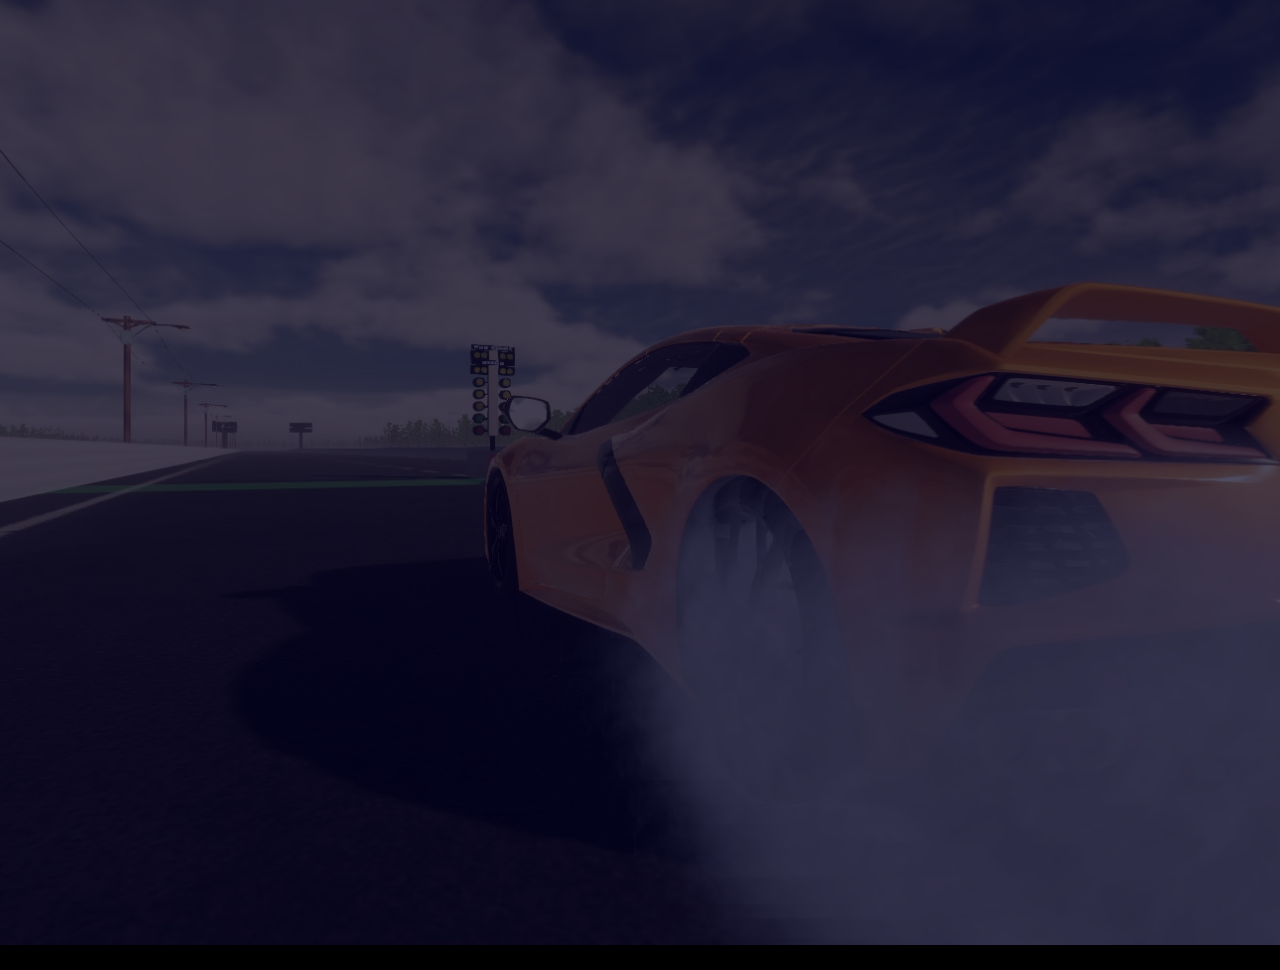
<file: index.html>
<!doctype html>

<html lang="en">
   
   
    <head>


        <!-- META -->
        <meta charset="utf-8">
        <meta name="robots" content="noodp">
        <meta name="viewport" content="width=device-width, initial-scale=1, maximum-scale=1, user-scalable=no">

        <!-- PAGE TITLE -->
        <title>MoneyShift Drag</title>

        <!-- FAVICON -->
        <link rel="shortcut icon" href="assets/img/favicon.png">

        <!-- FONTS -->
        <link href="https://fonts.googleapis.com/css?family=Roboto:100,300,400,500,700&amp;subset=latin-ext" rel="stylesheet">

        <!-- STYLESHEETS -->
        <link rel="stylesheet" type="text/css" href="assets/css/plugins.css">
        <link rel="stylesheet" type="text/css" href="assets/css/main.css">


    </head>


    <body>
    
       
        <!-- PRELOADER -->
        <div class="preloader">
           
            <!-- SPINNER -->
            <div class="spinner">
             
              <div class="bounce-1"></div>
              <div class="bounce-2"></div>
              <div class="bounce-3"></div>
              
            </div>
            <!-- /SPINNER -->
            
        </div>
        <!-- /PRELOADER -->


        <!-- HERO -->
        <div class="hero">


            <!-- FRONT CONTENT -->
            <div class="front-content">


                <!-- CONTAINER MID -->
                <div class="container-mid">


                    <!-- ANIMATION CONTAINER -->
                    <div class="animation-container animation-fade-down" data-animation-delay="0">
                       
                        <img class="img-responsive logo" src="assets/img/logo.png" alt="image" width="700">
                        
                    </div>
                    <!-- /ANIMATION CONTAINER -->
                    
                    
                    <!-- ANIMATION CONTAINER -->
                    <div class="animation-container animation-fade-right" data-animation-delay="300">
                        
                        <h1>We're working hard</h1>
                        
                    </div>
                    <!-- /ANIMATION CONTAINER -->
                    
                    
                    <!-- ANIMATION CONTAINER -->
                    <div class="animation-container animation-fade-left" data-animation-delay="600"> 
                       
                        <p class="subline">Please check our Patreon for updates.</p>
                        
                    </div>
                    <!-- /ANIMATION CONTAINER -->
                    

                    <!-- ANIMATION CONTAINER -->
                    <div class="animation-container animation-fade-up" data-animation-delay="900"> 
                       
                        <a href="https://www.patreon.com/MoneyShiftDragRacingSim" class="btn btn-primary btn-lg">Patreon</a>
                        
                    </div>
                    <!-- /ANIMATION CONTAINER -->
                    

                </div>
                <!-- /CONTAINER MID -->


                <!-- FOOTER -->
                <div class="footer">
                    

                    <!-- ANIMATION CONTAINER -->
                    <div class="animation-container animation-fade-up" data-animation-delay="1200">
                       
                        <p>© 2023 Wildewood Games</p>
                        
                    </div>
                    <!-- /ANIMATION CONTAINER -->
                    

                </div>
                <!-- /FOOTER -->


            </div>
            <!-- /FRONT CONTENT -->


            <!-- BACKGROUND CONTENT -->
            <div class="background-content parallax-on">

                <div class="background-overlay"></div>
                <div class="background-img layer" data-depth="0.05"></div>
                
            </div>
            <!-- /BACKGROUND CONTENT -->


        </div>
        <!-- /HERO -->
       


        <!-- JAVASCRIPTS -->
        <script type="text/javascript" src="assets/js/plugins.js"></script>
        <script type="text/javascript" src="assets/js/main.js"></script>


    </body> 
    
    
</html>
</file>
<file: assets/css/main.css>
/******************************************************************


	------------------------
	-- TABLE OF CONTENTS --
	------------------------
	
	--  1. Basic
	--  2. Preloader
    --  3. Hero
    --  4. Hero --> Front Content
    --  5. Hero --> Background Content
    --  6. Popup Subscribe
 
 
 ******************************************************************/




/** 1. Basic
*******************************************************************/

html
{
    font-size: 10px !important;
}

body
{
    font-family: 'Roboto', sans-serif;
    font-weight: 300;
    font-style: normal;

    overflow: hidden;

    color: #fff;
    background: #000;

    -webkit-font-smoothing: antialiased;
}

h1,
h2,
h3,
h4,
h5,
h6,
p,
a
{
    font-family: 'Roboto', sans-serif;
    font-weight: normal;

    color: #fff;
}

h1
{
    font-size: 6rem;
}

h2
{
    font-size: 5rem;
}

h3
{
    font-size: 4rem;
}

h4
{
    font-size: 3rem;
}

h5
{
    font-size: 2rem;
}

h6
{
    font-size: 1.8rem;
}

p
{
    font-size: 1.4rem;
}

a,
a:hover,
a:focus
{
    cursor: pointer;
    -webkit-transition: all 300ms ease;
         -o-transition: all 300ms ease;
            transition: all 300ms ease;
    text-decoration: none;
}

a:hover
{
    color: #fff;
}

@media (max-width:700px)
{
    html
    {
        font-size: 8px !important;
    }
}

@media (max-width:500px)
{
    html
    {
        font-size: 6px !important;
    }
}

@media (max-width:350px)
{
    html
    {
        font-size: 5px !important;
    }
}

@media (orientation:landscape) and (max-height:420px)
{
    html
    {
        font-size: 8px !important;
    }
}



/** 2. Preloader
*******************************************************************/

.preloader
{
    position: fixed;
    z-index: 100000;
    top: 0;
    left: 0;

    width: 100%;
    height: 100%;

    background: #2707eb;
}

.preloader.preloader-hidden
{
    height: 0;
    
    -webkit-transition: .5s ease .3s;
         -o-transition: .5s ease .3s;
            transition: .5s ease .3s;
}

.preloader .spinner
{
    position: absolute;
    top: 50%;

    width: 100%;

    -webkit-transform: translateY(-50%);
        -ms-transform: translateY(-50%);
            transform: translateY(-50%);
    text-align: center;
    opacity: 1;
}

.preloader.preloader-hidden .spinner
{
    opacity: 0;
    
    -webkit-transition: .3s ease;
         -o-transition: .3s ease;
            transition: .3s ease;
}

.preloader .spinner > div
{
    display: inline-block;

    width: 18px;
    height: 18px;
    margin: 0 6px;

    -webkit-animation: spinner-bounce 1.4s infinite ease-in-out both;
            animation: spinner-bounce 1.4s infinite ease-in-out both;

    border-radius: 100%;
    background-color: #fff;
}

.preloader .spinner .bounce-1
{
    -webkit-animation-delay: -.32s;
            animation-delay: -.32s;
}

.preloader .spinner .bounce-2
{
    -webkit-animation-delay: -.16s;
            animation-delay: -.16s;
}

@-webkit-keyframes spinner-bounce
{
    0%,
    80%,
    100%
    {
        -webkit-transform: scale(0);
    }
    40%
    {
        -webkit-transform: scale(1.0);
    }
}

@keyframes spinner-bounce
{
    0%,
    80%,
    100%
    {
        -webkit-transform: scale(0);
                transform: scale(0);
    }

    40%
    {
        -webkit-transform: scale(1.0);
                transform: scale(1.0);
    }
}



/** 3. Hero
*******************************************************************/

.hero
{
    position: absolute;
    z-index: 1;
    top: 0;
    left: 0;

    width: 100%;
    height: 100%;
}

.hero .animation-container
{
    -webkit-transition: .5s ease;
         -o-transition: .5s ease;
            transition: .5s ease;
}

.hero .animation-container.animation-fade
{
    opacity: 0;
}

.hero .animation-container.animation-fade.run-animation
{
    opacity: 1;
}

.hero .animation-container.animation-fade-up
{
    -webkit-transform: translateY(10vh);
        -ms-transform: translateY(10vh);
            transform: translateY(10vh);

    opacity: 0;
}

.hero .animation-container.animation-fade-up.run-animation
{
    -webkit-transform: translateY(0);
        -ms-transform: translateY(0);
            transform: translateY(0);

    opacity: 1;
}

.hero .animation-container.animation-fade-down
{
    -webkit-transform: translateY(-10vh);
        -ms-transform: translateY(-10vh);
            transform: translateY(-10vh);

    opacity: 0;
}

.hero .animation-container.animation-fade-down.run-animation
{
    -webkit-transform: translateY(0);
        -ms-transform: translateY(0);
            transform: translateY(0);

    opacity: 1;
}

.hero .animation-container.animation-fade-left
{
    -webkit-transform: translateX(10vh);
        -ms-transform: translateX(10vh);
            transform: translateX(10vh);

    opacity: 0;
}

.hero .animation-container.animation-fade-left.run-animation
{
    -webkit-transform: translateX(0);
        -ms-transform: translateX(0);
            transform: translateX(0);

    opacity: 1;
}

.hero .animation-container.animation-fade-right
{
    -webkit-transform: translateX(-10vh);
        -ms-transform: translateX(-10vh);
            transform: translateX(-10vh);

    opacity: 0;
}

.hero .animation-container.animation-fade-right.run-animation
{
    -webkit-transform: translateX(0);
        -ms-transform: translateX(0);
            transform: translateX(0);

    opacity: 1;
}



/** 4. Hero --> Front Content 
*******************************************************************/

.hero .front-content
{
    position: absolute;
    z-index: 2;
    top: 0;
    left: 0;

    width: 100%;
    height: 100%;
}

.hero .front-content .container-mid
{
    position: absolute;
    top: 50%;
    left: 0;

    width: 100%;

    -webkit-transform: translateY(-50%);
        -ms-transform: translateY(-50%);
            transform: translateY(-50%);
    text-align: center;
}

.hero .front-content .container-mid img.logo
{
    display: block;

    margin: 0 auto;
}

.hero .front-content .container-mid h1
{
    font-weight: bold;
    line-height: 1.1em;

    margin-top: .5em;
    margin-bottom: .46em;

    letter-spacing: .025em;
}

.hero .front-content .container-mid p.subline
{
    font-size: 3rem;
    line-height: 1.4em;

    max-width: 18em;
    margin-right: auto;
    margin-bottom: 1.3em;
    margin-left: auto;

    letter-spacing: .025em;
}

.hero .front-content .container-mid .open-popup
{
    font-size: 2.2rem;
    font-weight: 500;
    line-height: 2.6em;

    position: relative;

    display: inline-block;
    overflow: hidden;

    padding: 0 2.6em;

    cursor: pointer;
    -webkit-transition: all .1s linear;
         -o-transition: all .1s linear;
            transition: all .1s linear;
    letter-spacing: .025em;

    color: #fff;
    border: 3px solid #fff;
    border-radius: 4em;
    background: none;
}

.hero .front-content .container-mid .open-popup:hover
{
    color: #111;
    background: #fff;
}

.hero .front-content .footer
{
    position: absolute;
    bottom: 10px;

    width: 100%;

    text-align: center;
}

.hero .front-content .footer p
{
    font-size: 1.3rem;

    letter-spacing: .025em;

    opacity: .85;
}

.hero .front-content .footer p a
{
    font-weight: bold;
}

@media (orientation:landscape) and (max-height:420px)
{
    .hero .front-content .footer
    {
        display: none;
    }
}



/** 5. Hero --> Background Content 
*******************************************************************/

.hero .background-content
{
    position: absolute;
    z-index: 1;
    top: 0;
    left: 0;

    width: 100%;
    height: 100%;
}

.hero .background-content.parallax-on
{
    position: absolute;
    z-index: 1;
    top: 50%;
    left: 50%;

    width: 110%;
    height: 110%;

    -webkit-transform: translate3d(-50%, -50%, 0px) !important;
            transform: translate3d(-50%, -50%, 0px) !important;
}

.hero .background-content .background-overlay
{
    position: absolute;
    z-index: 50;
    top: 0;
    left: 0;

    width: 100%;
    height: 100%;

    opacity: .7;
    background: #020026;
}

.hero .background-content .background-img
{
    position: absolute;
    z-index: 1;
    top: 0;
    left: 0;

    width: 100%;
    height: 100%;

    background: url(../img/background.jpg);
    background-repeat: no-repeat;
    background-size: cover;
}


/** 6. Popup Subscribe
*******************************************************************/

.popup
{
    position: fixed;
    z-index: -100;
    top: 0;
    left: 0;

    overflow-y: auto;

    width: 100%;
    height: 100%;

    -webkit-transition: .3s ease;
         -o-transition: .3s ease;
            transition: .3s ease;
    pointer-events: none;

    opacity: 0;
    background: rgba(5,5,5,.5);
}

.popup.show
{
    z-index: 100;

    pointer-events: all;

    opacity: 1;
}

.popup .backface
{
    position: absolute;
    z-index: 0;
    top: 0;
    left: 0;

    width: 100%;
    height: 100%;
}

.popup .card
{
    position: relative;
    z-index: 5;
    top: 60%;
    left: 50%;

    max-width: 410px;
    padding: 90px 46px;

    -webkit-transform: translate(-50%,-50%);
        -ms-transform: translate(-50%,-50%);
            transform: translate(-50%,-50%);
    text-align: center;

    opacity: 0;
    border: 5px solid #fff;
    background: red;
    background-image: url(../img/card-background.jpg);
    background-position: center;
    background-size: cover;
}

.popup.show .card
{
    top: 50%;

    -webkit-transition: .4s ease;
         -o-transition: .4s ease;
            transition: .4s ease;

    opacity: 1;
}

.popup .card:after
{
    position: absolute;
    z-index: -2;
    top: 0;
    left: 0;

    width: 100%;
    height: 100%;

    content: '';

    opacity: .4;
    background: #111;
}

.popup .card .close-button
{
    position: absolute;
    top: 15px;
    right: 15px;

    width: 20px;
    height: 20px;

    cursor: pointer;
}

.popup .card .close-button:before
{
    position: absolute;
    top: 50%;
    left: 0;

    width: 100%;
    height: 2px;

    content: '';
    -webkit-transform: rotate(45deg);
        -ms-transform: rotate(45deg);
            transform: rotate(45deg);

    background: #fff;
}

.popup .card .close-button:after
{
    position: absolute;
    top: 50%;
    left: 0;

    width: 100%;
    height: 2px;

    content: '';
    -webkit-transform: rotate(-45deg);
        -ms-transform: rotate(-45deg);
            transform: rotate(-45deg);

    background: #fff;
}

.popup .card i
{
    font-size: 6rem;
}

.popup .card h3
{
    margin-top: .5em;
    margin-bottom: .8em;
}

.popup .card p.subline
{
    font-size: 1.6rem;

    max-width: 19em;
    margin-right: auto;
    margin-bottom: 2.4em;
    margin-left: auto;

    letter-spacing: .025em;
}


.popup .card .subscribe-form
{
    position: relative;

    width: 100%;
}

.popup .card .subscribe-form .fhp-input
{
    display: none;

    pointer-events: none;

    opacity: 0;
}

.popup .card .subscribe-form input
{
    font-size: 1.6rem;
    font-weight: 400;
    line-height: 3.2em;

    display: block;

    height: 3.2em;
    margin-bottom: 20px;

    text-align: center;
    letter-spacing: .03em;

    border: none;
    border-radius: 6px;
    outline: none !important;
    background: #fff;
    -webkit-box-shadow: none;
            box-shadow: none;
}

.popup .card .subscribe-form button
{
    font-size: 1.6rem;
    font-weight: 400;
    line-height: 3.2em !important;

    position: relative;

    display: block;

    height: 3.2em;
    padding: 0;

    -webkit-transition: .1s ease;
         -o-transition: .1s ease;
            transition: .1s ease;
    text-align: center;
    letter-spacing: .03em;

    border: none;
    border-radius: 6px;
    outline: none !important;
    background: #2707eb;
    -webkit-box-shadow: none !important;
            box-shadow: none !important;
}

.popup .card .subscribe-form button[disabled]
{
    cursor: not-allowed;

    opacity: 1;

    filter: alpha(opacity=100);
}

.popup .card .subscribe-form button span
{
    font-size: inherit;
    line-height: inherit;

    position: absolute;
    z-index: 100;
    top: 0;
    left: 0;

    width: 100%;

    text-align: center;

    color: #fff !important;
    border: none !important;
    outline: none !important;
}

.popup .card .subscribe-form button i
{
    font-size: 1.4em;
    line-height: inherit;

    position: absolute;
    z-index: 100;
    top: 0;
    right: 5%;

    width: auto;

    -webkit-transform: translateX(-15px);
        -ms-transform: translateX(-15px);
            transform: translateX(-15px);
    text-align: center;

    opacity: 0;
    color: #fff !important;
}

.popup .card .subscribe-form button:hover i
{
    -webkit-transform: translateX(0);
        -ms-transform: translateX(0);
            transform: translateX(0);

    opacity: 1;
}

.popup .card .subscribe-form button[disabled] i
{
    display: none !important;
}

.popup .card .subscribe-form .error-message,
.popup .card .subscribe-form .success-message
{
    font-weight: 500;

    position: absolute;
    bottom: -36px;
    left: 0;

    width: 100%;

    text-align: center;
    letter-spacing: .02em;

    opacity: 0;
}

.popup .card .subscribe-form.form-error .error-message,
.popup .card .subscribe-form.form-success .success-message
{
    -webkit-transition: .3s ease;
         -o-transition: .3s ease;
            transition: .3s ease;

    opacity: 1;
}

.popup .card .subscribe-form.form-success .success-message
{
    -webkit-animation-name: form_success_animation;
            animation-name: form_success_animation;
    -webkit-animation-duration: 1s;
            animation-duration: 1s;

    color: lawngreen;
}

.popup .card .subscribe-form.form-error .error-message
{
    -webkit-animation-name: form_error_animation;
            animation-name: form_error_animation;
    -webkit-animation-duration: 1s;
            animation-duration: 1s;

    color: red;
}

@-webkit-keyframes form_success_animation
{
    from
    {
        -webkit-transform: scale3d(1, 1, 1);
                transform: scale3d(1, 1, 1);
    }

    50%
    {
        -webkit-transform: scale3d(1.08, 1.08, 1.08);
                transform: scale3d(1.08, 1.08, 1.08);
    }

    to
    {
        -webkit-transform: scale3d(1, 1, 1);
                transform: scale3d(1, 1, 1);
    }
}

@keyframes form_success_animation
{
    from
    {
        -webkit-transform: scale3d(1, 1, 1);
                transform: scale3d(1, 1, 1);
    }

    50%
    {
        -webkit-transform: scale3d(1.08, 1.08, 1.08);
                transform: scale3d(1.08, 1.08, 1.08);
    }

    to
    {
        -webkit-transform: scale3d(1, 1, 1);
                transform: scale3d(1, 1, 1);
    }
}

@-webkit-keyframes form_error_animation
{
    from
    {
        -webkit-transform: none;
                transform: none;
    }

    15%
    {
        -webkit-transform: translate3d(-10%, 0, 0) rotate3d(0, 0, 1, -5deg);
                transform: translate3d(-10%, 0, 0) rotate3d(0, 0, 1, -5deg);
    }

    30%
    {
        -webkit-transform: translate3d(8%, 0, 0) rotate3d(0, 0, 1, 3deg);
                transform: translate3d(8%, 0, 0) rotate3d(0, 0, 1, 3deg);
    }

    45%
    {
        -webkit-transform: translate3d(-6%, 0, 0) rotate3d(0, 0, 1, -3deg);
                transform: translate3d(-6%, 0, 0) rotate3d(0, 0, 1, -3deg);
    }

    60%
    {
        -webkit-transform: translate3d(4%, 0, 0) rotate3d(0, 0, 1, 2deg);
                transform: translate3d(4%, 0, 0) rotate3d(0, 0, 1, 2deg);
    }

    75%
    {
        -webkit-transform: translate3d(-2%, 0, 0) rotate3d(0, 0, 1, -1deg);
                transform: translate3d(-2%, 0, 0) rotate3d(0, 0, 1, -1deg);
    }

    to
    {
        -webkit-transform: none;
                transform: none;
    }
}

@keyframes form_error_animation
{
    from
    {
        -webkit-transform: none;
                transform: none;
    }

    15%
    {
        -webkit-transform: translate3d(-10%, 0, 0) rotate3d(0, 0, 1, -5deg);
                transform: translate3d(-10%, 0, 0) rotate3d(0, 0, 1, -5deg);
    }

    30%
    {
        -webkit-transform: translate3d(8%, 0, 0) rotate3d(0, 0, 1, 3deg);
                transform: translate3d(8%, 0, 0) rotate3d(0, 0, 1, 3deg);
    }

    45%
    {
        -webkit-transform: translate3d(-6%, 0, 0) rotate3d(0, 0, 1, -3deg);
                transform: translate3d(-6%, 0, 0) rotate3d(0, 0, 1, -3deg);
    }

    60%
    {
        -webkit-transform: translate3d(4%, 0, 0) rotate3d(0, 0, 1, 2deg);
                transform: translate3d(4%, 0, 0) rotate3d(0, 0, 1, 2deg);
    }

    75%
    {
        -webkit-transform: translate3d(-2%, 0, 0) rotate3d(0, 0, 1, -1deg);
                transform: translate3d(-2%, 0, 0) rotate3d(0, 0, 1, -1deg);
    }

    to
    {
        -webkit-transform: none;
                transform: none;
    }
}

@media (orientation:landscape) and (max-height:420px)
{
    .popup .card
    {
        -webkit-transform: translate(-50%,0%);
            -ms-transform: translate(-50%,0%);
                transform: translate(-50%,0%);
    }

    .popup.show .card
    {
        top: 0;
    }
}
</file>
